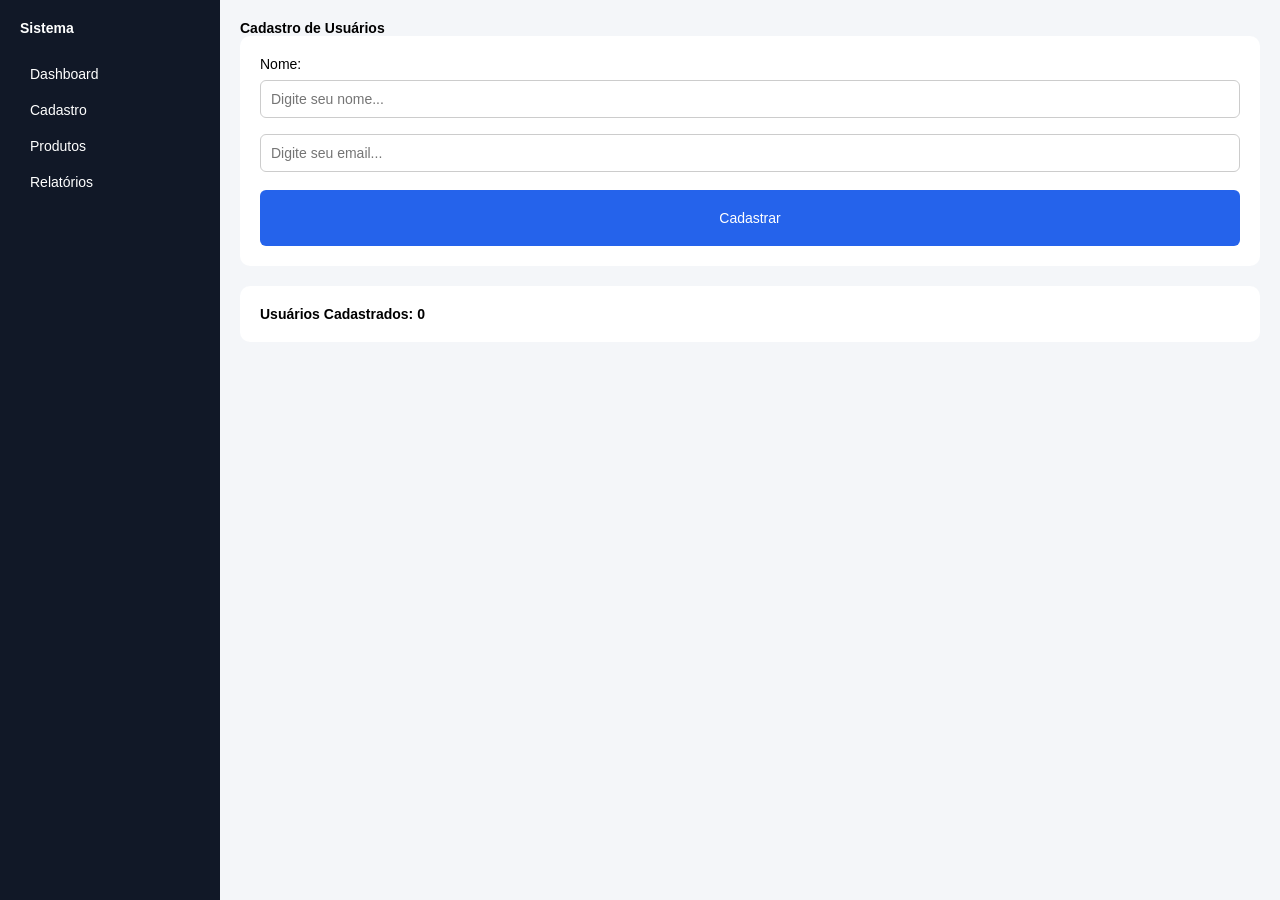
<file: Atividade/index.html>
<!DOCTYPE html>
<html lang="pt-br">
<head>
    <meta charset="UTF-8">
    <meta name="viewport" content="width=device-width, initial-scale=1.0">
    <title>Mini Sistema</title>
   <link rel="stylesheet" href="css/estilo.css">
</head>
<body>
    <div class="container">
        <aside class="sidebar">
            <h2>Sistema</h2>
            <a href="index.html">Dashboard</a>
            <a href="index.html">Cadastro</a>
            <a href="produtos.html">Produtos</a>
            <a href="#">Relatórios</a>
        </aside>

        <main class="content">
            <header>
                <h1>Cadastro de Usuários</h1>
            </header>


            <!-- FORMULARIO DE CADASTRO -->
            <section class="card">
                <form onsubmit="cadastrar(event)">
                    <label for="nome">Nome: </label>
                    <input type="text" name="nome" id="nome" placeholder="Digite seu nome...">
                    <input type="email" name="email" id="email" placeholder="Digite seu email...">

                    <button type="submit">Cadastrar</button>
                </form>
            </section>

            <!-- LISTA DE USUARIO CADASTRADOS -->
            <section class="card">
                <h1>Usuários Cadastrados: <span id="userCount">0</span></h1>
                <ul id="lista"></ul>
            </section>
        </main>
    </div>

    <script src="js/scripts.js"></script>
</body>
</html>
</file>
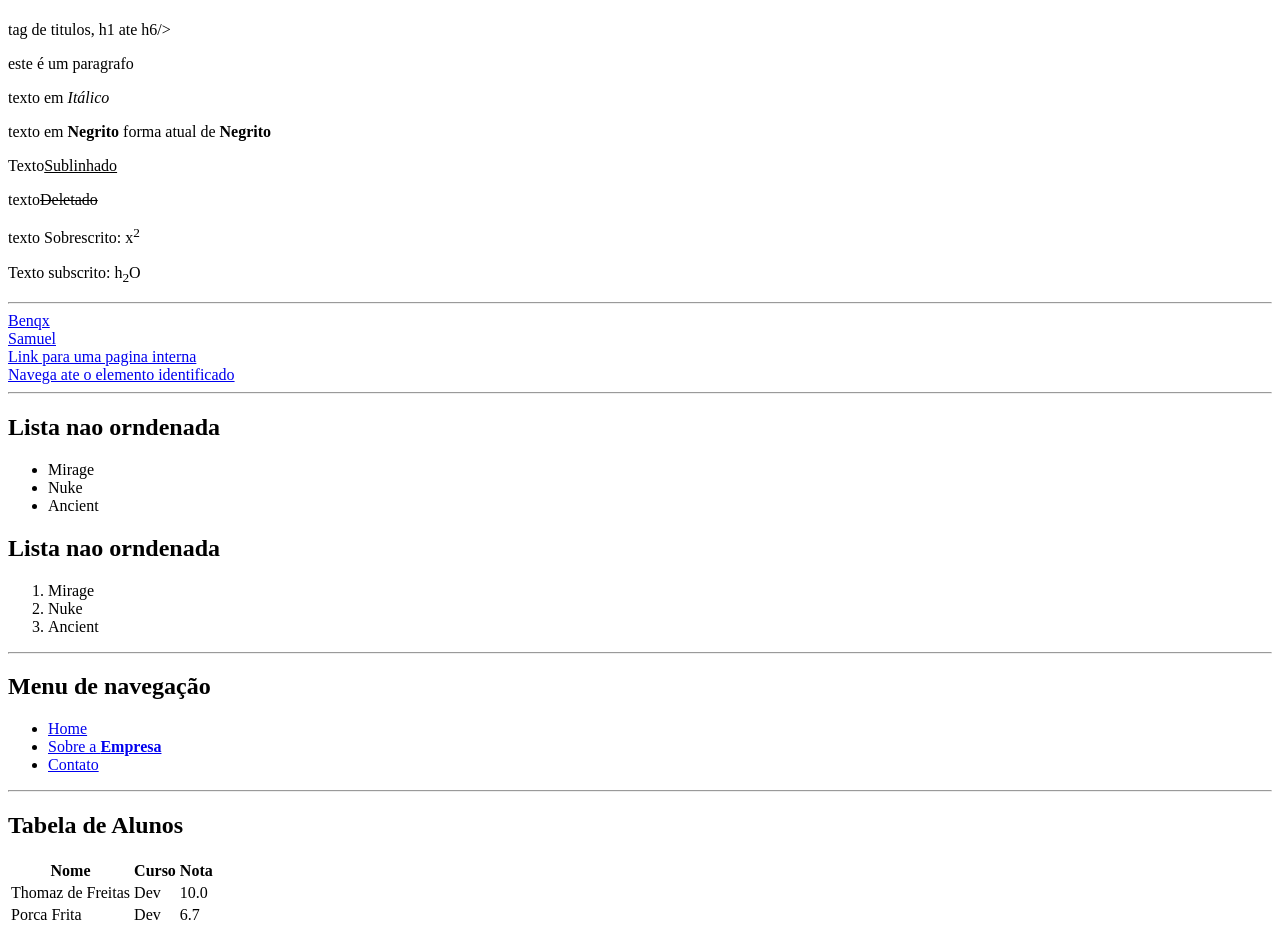
<file: html-basico/index.html>
<!DOCTYPE html>
<html lang="pt-br">

<head>
    <meta charset="UTF-8">
    <meta name="viewport" content="width=device-width, initial-scale=1.0">
    <title>HTML BASICO</title>
</head>

<body>

    <h1 id="id-elemento"></h1>tag de titulos, h1 ate h6/>
    <p> este é um paragrafo</p>
    <p>texto em <i>Itálico</i></p>
    <P>texto em <b>Negrito</b> forma atual de <strong>Negrito</strong></P>
    <P> Texto<U>Sublinhado</U></P>
    <P>texto<del>Deletado</del></de>
    </P>
    <P>texto Sobrescrito: x<sup>2</sup></P>
    <P>Texto subscrito: h<sub>2</sub>O</P>

    <hr />

    <a href="https://steamcommunity.com/profiles/76561199654397929" target="_blank">Benqx</a> <br />
    <a href="https://steamcommunity.com/id/mucal00damidia" target="_blank">Samuel</a> <br />
    <a href="minha_pagina.html">Link para uma pagina interna</a> <br />

    <a href="#id-elemento">Navega ate o elemento identificado</a> <br />

    <hr />

    <h2>Lista nao orndenada</h2>
    <ul>
        <li>Mirage</li>
        <li>Nuke</li>
        <li>Ancient</li>
    </ul>
    <h2>Lista nao orndenada</h2>
    <ol>
        <li>Mirage</li>
        <li>Nuke</li>
        <li>Ancient</li>
    </ol>

    <hr />

    <h2>Menu de navegação</h2>
    <ul>
        <li>
            <a href="#">Home</a>
        </li>
        <li>
            <a href="#">Sobre a <strong>Empresa</strong></a>
        </li>
        <li>
            <a href="contanto.html">Contato</a>
        </li>
    </ul>

    <hr />

    <h2>Tabela de Alunos</h2>
    <table>
        <thead></thead>
        <tr> <!-- <tr> Linha da tabela-->
            <th>Nome</th>
            <th>Curso</th>
            <th>Nota</th>

        </tr>
        </thead>
        <tbody>
        <tr>
            <td>Thomaz de Freitas</td>
            <td>Dev</td>
            <td>10.0</td>
        </tr>
        <tr>
            <td>Porca Frita</td>
            <td>Dev</td>
            <td>6.7</td>
        </tr>
        </tbody>
    </table>




</body>

</html>
</file>
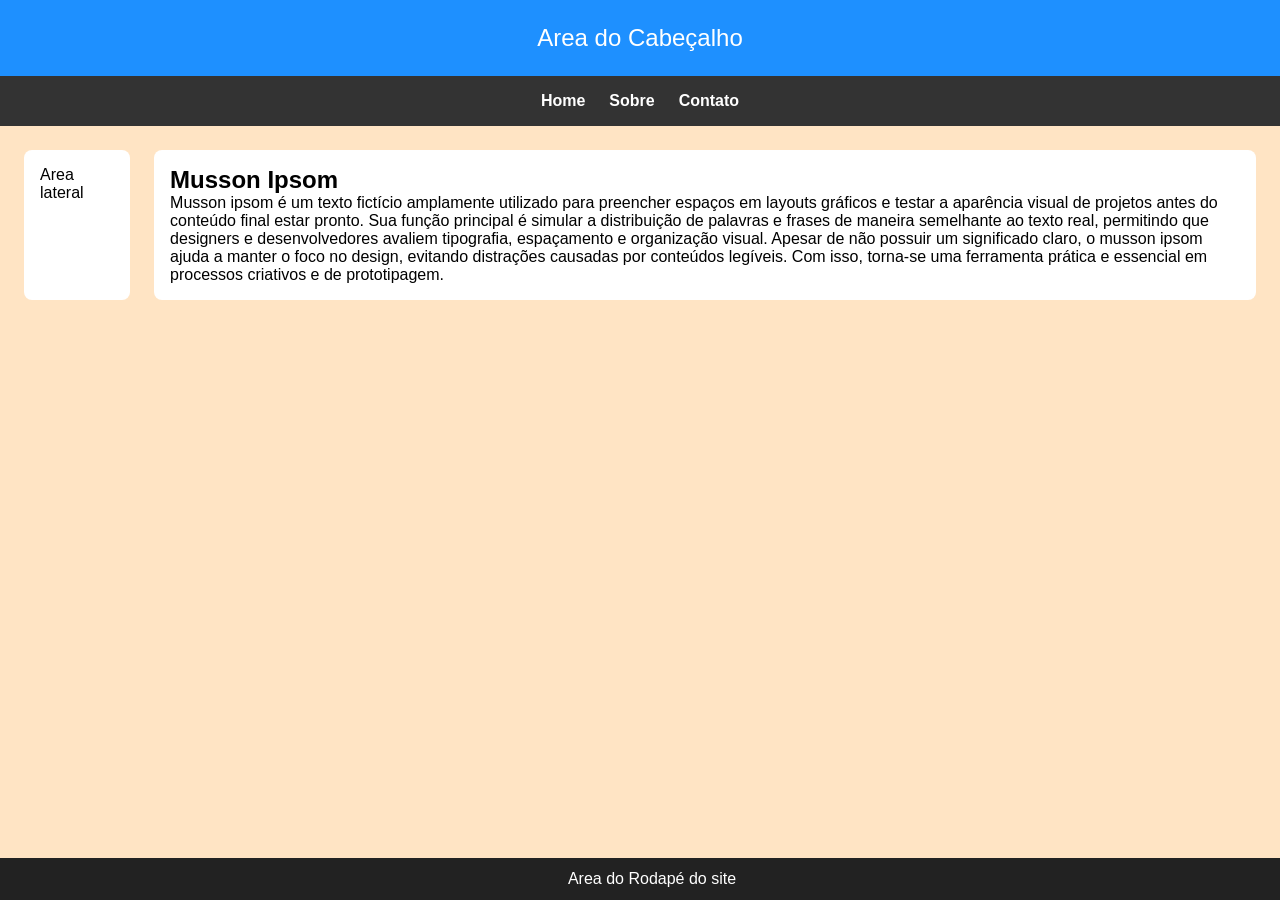
<file: html-intermediario/index.html>
<!DOCTYPE html>
<html lang="pt-br">
<head>
    <meta charset="UTF-8">
    <meta name="viewport" content="width=
    , initial-scale=1.0">
    <title>HTML INTERMEDIARIO</title>
    <link rel="stylesheet" href="CSS/estilos.css">
</head>
<body>
    <header>
        Area do Cabeçalho
    </header>
    <nav>
        <a href="#">Home</a>
        <a href="#">Sobre</a>
        <a href="#">Contato</a>
    </nav>

    <main>
        
        <aside>
            Area lateral
        </aside>
        <section>
            <h1>Musson Ipsom</h1>
            <p>Musson ipsom é um texto fictício amplamente utilizado para preencher espaços em layouts gráficos e testar a aparência visual de projetos antes do conteúdo final estar pronto. Sua função principal é simular a distribuição de palavras e frases de maneira semelhante ao texto real, permitindo que designers e desenvolvedores avaliem tipografia, espaçamento e organização visual. Apesar de não possuir um significado claro, o musson ipsom ajuda a manter o foco no design, evitando distrações causadas por conteúdos legíveis. Com isso, torna-se uma ferramenta prática e essencial em processos criativos e de prototipagem.</p>
        </section>
    </main>

    <footer>
        Area do Rodapé do site
    </footer>

    
</body>
</html>
</file>
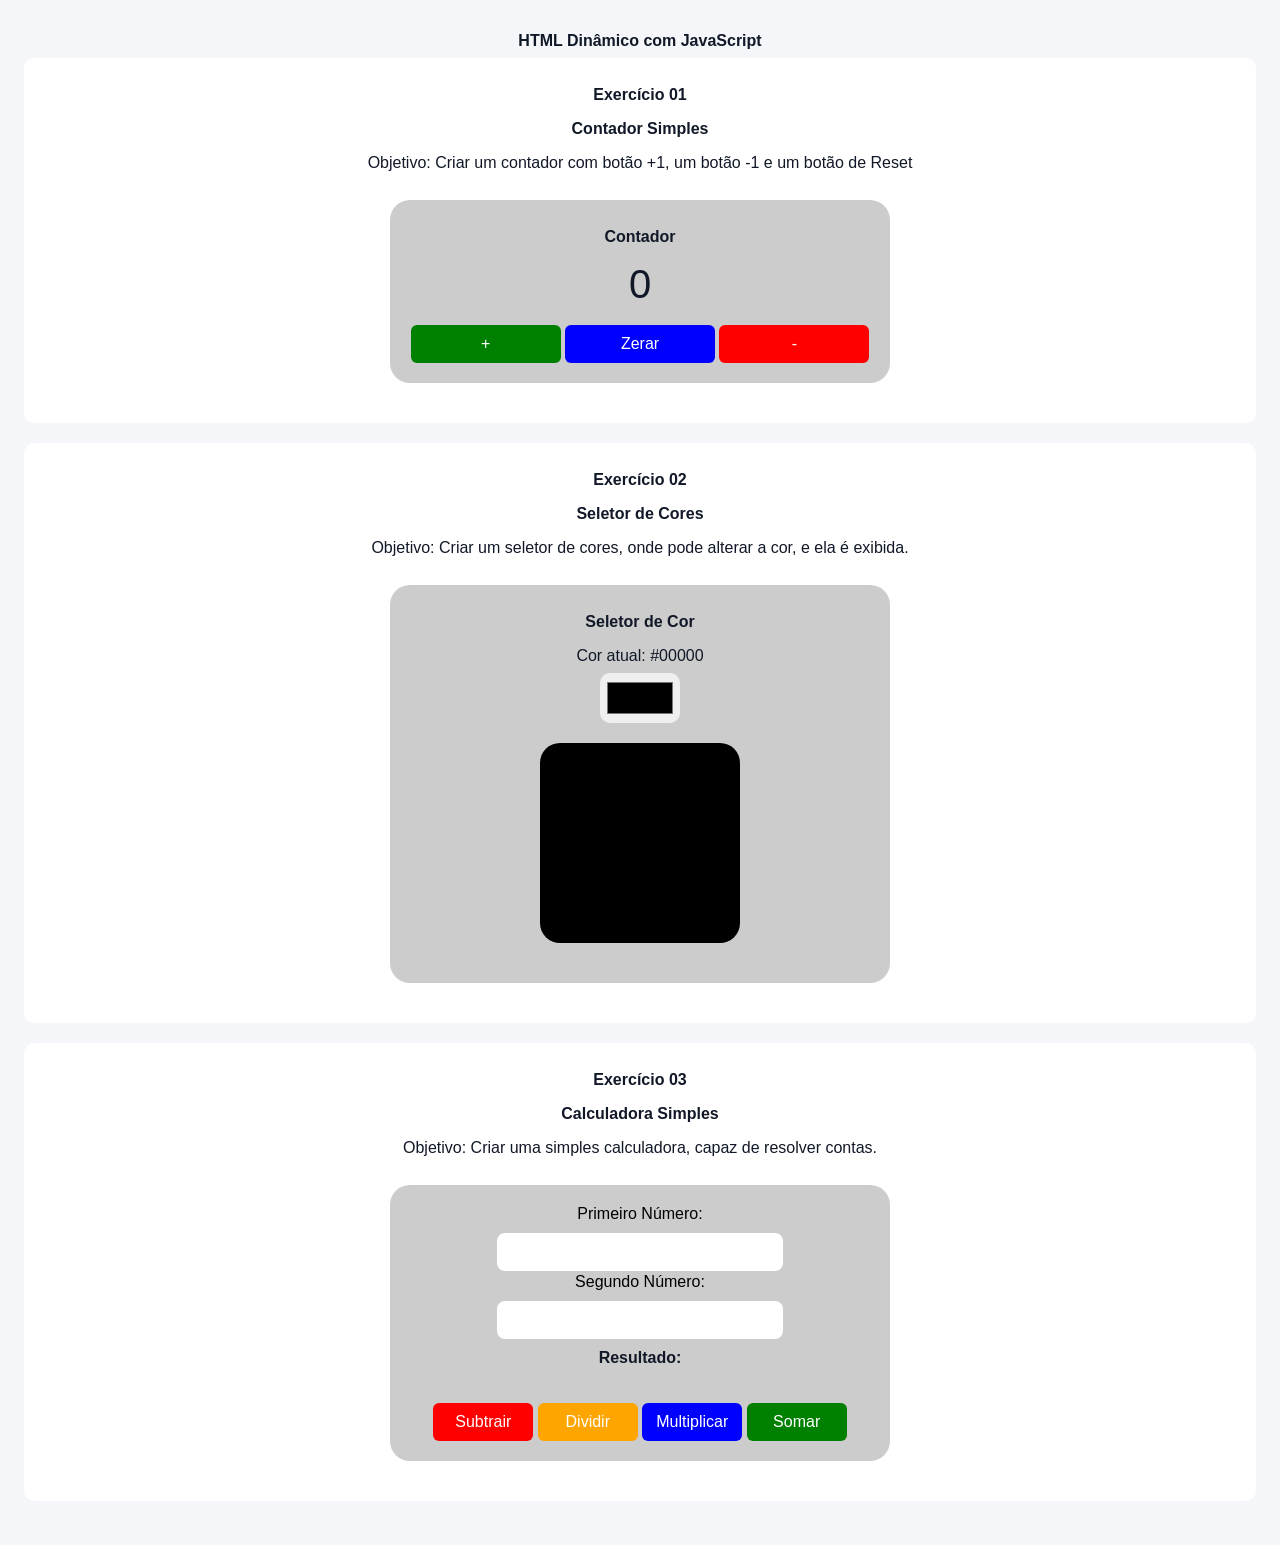
<file: Javascript/index.html>
<!DOCTYPE html>
<html lang="pt-br">
<head>
    <meta charset="UTF-8">
    <meta name="viewport" content="width=device-width, initial-scale=1.0">
    <title>JavaScript | HTML Dinâmico</title>
    <link rel="stylesheet" href="css/estilo.css">
</head>
<body>
    
    
    <h1>HTML Dinâmico com JavaScript</h1>
    <div class="card">
        <h2>Exercício 01</h2>
        <h3>Contador Simples</h3>
        <p><span>Objetivo:</span> Criar um contador com botão +1, um botão -1 e um botão de Reset</p>

        <div class="exercicio">
            <h3>Contador</h3>
            <p id="contador">0</p>
            <div class="grupo-botoes">
                <form>
                    <button onclick="ex01mais()" id="btn-mais">+</button>
                    <button onclick="ex01zerar()" id="btn-zerar">Zerar</button>
                    <button onclick="ex01menos()" id="btn-menos">-</button>
                </form>
            </div>
        </div>
    </div>
    <div class="card">
        <h2>Exercício 02</h2>
        <h3>Seletor de Cores</h3>
        <p>Objetivo: Criar um seletor de cores, onde pode alterar a cor, e ela é exibida.</p>
        <div class="exercicio">
            <h3>Seletor de Cor</h3>
            <p id="colorExib">Cor atual: #00000</p>
            <form action="get">
                <input oninput="atualizarSeletor(event)" type="color" placeholder="Selecione uma cor..." name="color02" id="color02">
            </form>
            <div id="colorpreview">
                <h1> </h1>
            </div>
        </div>
    </div>

    <div class="card">
        <h2>Exercício 03</h2>
        <h3>Calculadora Simples</h3>
        <p><span>Objetivo:</span> Criar uma simples calculadora, capaz de resolver contas.</p>
        <div class="exercicio">
            <form action="get">
                <label for="num1">Primeiro Número:</label>
                <input type="number" name="num1" id="num1">

                <br>
                <label for="num2">Segundo Número:</label>
                <input type="number" name="num2" id="num2">

                <br>

                <h2 id="resultado">Resultado:</h2>
                <br>
            </form>

            <div class="grupo-botoes">
                <button id="btn-subtrair" onclick="subtrair()">Subtrair</button>
                <button id="btn-dividir" onclick="dividir()">Dividir</button>
                <button id="btn-multiplicar" onclick="multiplicar()">Multiplicar</button>
                <button id="btn-somar" onclick="somar()">Somar</button>
            </div>
        </div>
    </div>

    <script src="js/scripts.js"></script>
</body>
</html>
</file>
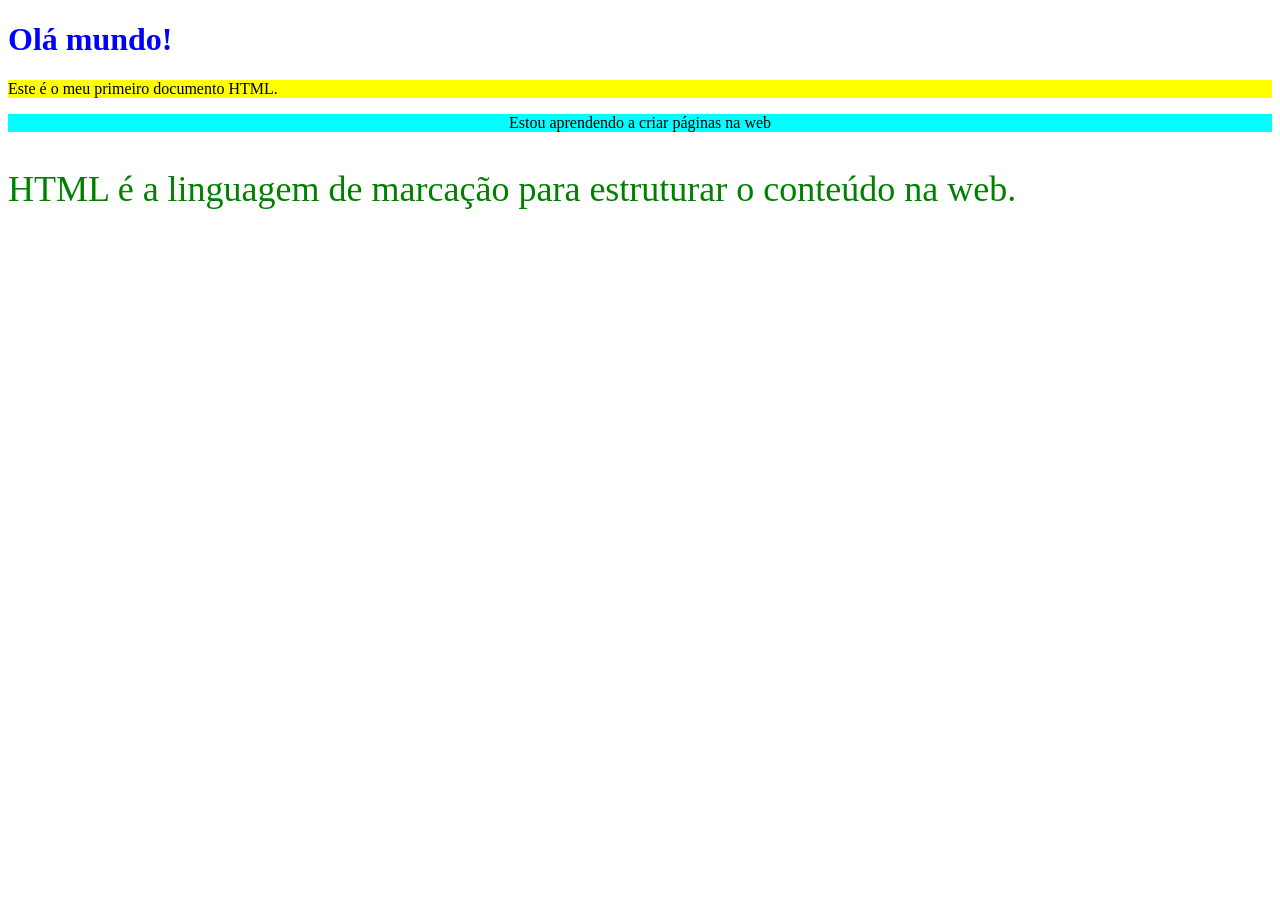
<file: Aula-02.html>
<!DOCTYPE html>
<html lang="pt-br">
<head>
    <meta charset="UTF-8">
    <meta name="viewport" content="width=device-width, initial-scale=1.0">
    <title>HTML | Aula 02</title>
</head>
<body>
    <h1 style="color: blue" >Olá mundo!</h1>
    <p style="background-color: yellow">Este é o meu primeiro documento HTML.</p>
    <p style="text-align:center; background-color: cyan">Estou aprendendo a criar páginas na web</p>
    <p style="font-size: 36px; color:green">HTML é a linguagem de marcação para estruturar o conteúdo na web. </p>
</body>
</html>
</file>
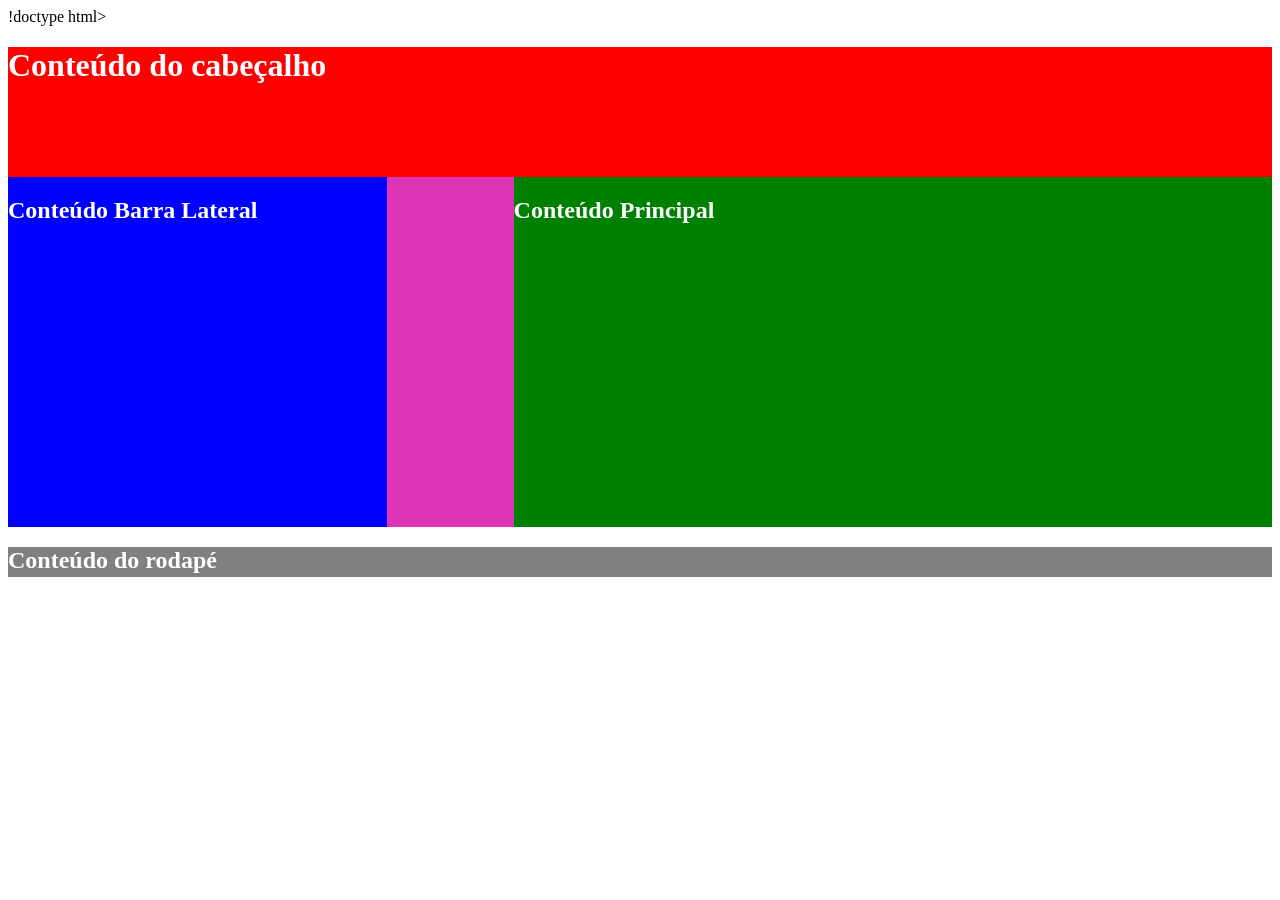
<file: Aula-03.html>
!doctype html>
<html lang="pt-br">
  <head>
    <meta charset="UTF-8" />
    <meta name="viewport" content="width=device-width, initial-scale=1.0" />
    <title>HTML | Aula 03</title>
    <style>
        .my-text {
        color: white
        }
    </style>
    <style>
        #header {
        background-color: red;
        height: 130px;

        }
        #main{
        background-color:#de35b7;
        height: 350px;
        }
        #aside {
        background-color: blue;
        height: 100%;
        width: 30%;
        float: left
        }
        #content {
        background-color: green;
        height: 100%;
        width: 60%;
        float: right;
        }
        #footer {
        background-color: gray; 
        height: 30px
        }
    </style>
  </head>
  <body>
    <div id="header">
      <!-- DIV: Divisão de conteúdo (Vermelho) -->
      <h1 class="my-text">Conteúdo do cabeçalho</h1>
    </div>
 


    <div id="main">
      <!-- DIV: Divisão de conteúdo (Rosa) -->
      <div
      id="aside"
      >
        <!-- DIV: Divisão de conteúdo (Azul) -->
        <h2 class="my-text">Conteúdo Barra Lateral</h2>
      </div>
      <div
      id="content"
      >
        <!-- DIV: Divisão de conteúdo (Verde) -->
        <h2 class="my-text">Conteúdo Principal</h2>
      </div>
    </div>

    <div id="footer">
      <!-- DIV: Divisão de conteúdo (Cinza) -->
      <h2 class="my-text">Conteúdo do rodapé</h2>
    </div>
  </body>
</html>
</file>
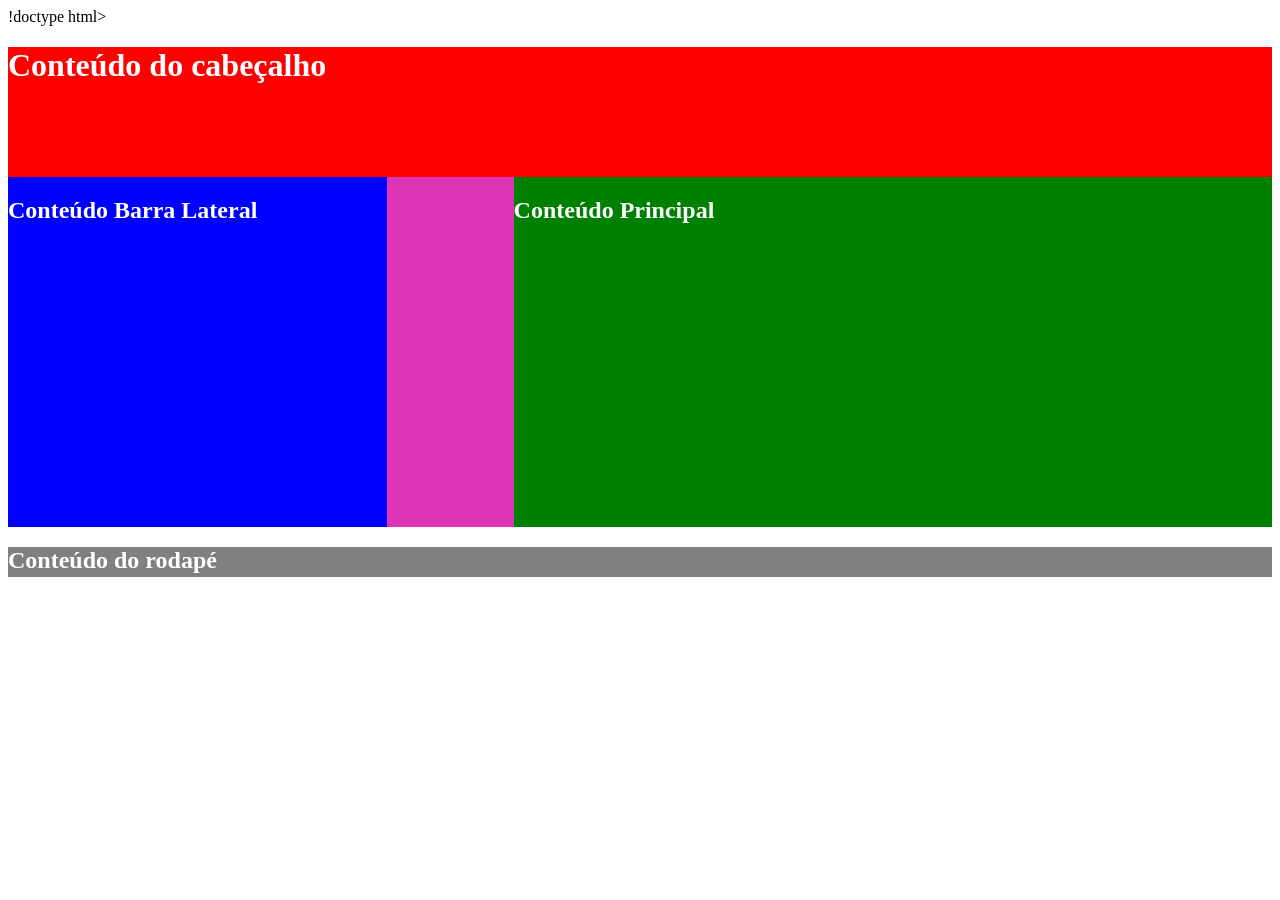
<file: Aula-04.html>
!doctype html>
<html lang="pt-br">
  <head>
    <meta charset="UTF-8" />
    <meta name="viewport" content="width=device-width, initial-scale=1.0" />
    <title>HTML | Aula 04</title>
    <link rel="stylesheet" href="estilos.css">

  </head>
  <body>
    <div id="header">
      <!-- DIV: Divisão de conteúdo (Vermelho) -->
      <h1 class="my-text">Conteúdo do cabeçalho</h1>
    </div>
 


    <div id="main">
      <!-- DIV: Divisão de conteúdo (Rosa) -->
      <div
      id="aside"
      >
        <!-- DIV: Divisão de conteúdo (Azul) -->
        <h2 class="my-text">Conteúdo Barra Lateral</h2>
      </div>
      <div
      id="content"
      >
        <!-- DIV: Divisão de conteúdo (Verde) -->
        <h2 class="my-text">Conteúdo Principal</h2>
      </div>
    </div>

    <div id="footer">
      <!-- DIV: Divisão de conteúdo (Cinza) -->
      <h2 class="my-text">Conteúdo do rodapé</h2>
    </div>
  </body>
</html>
</file>
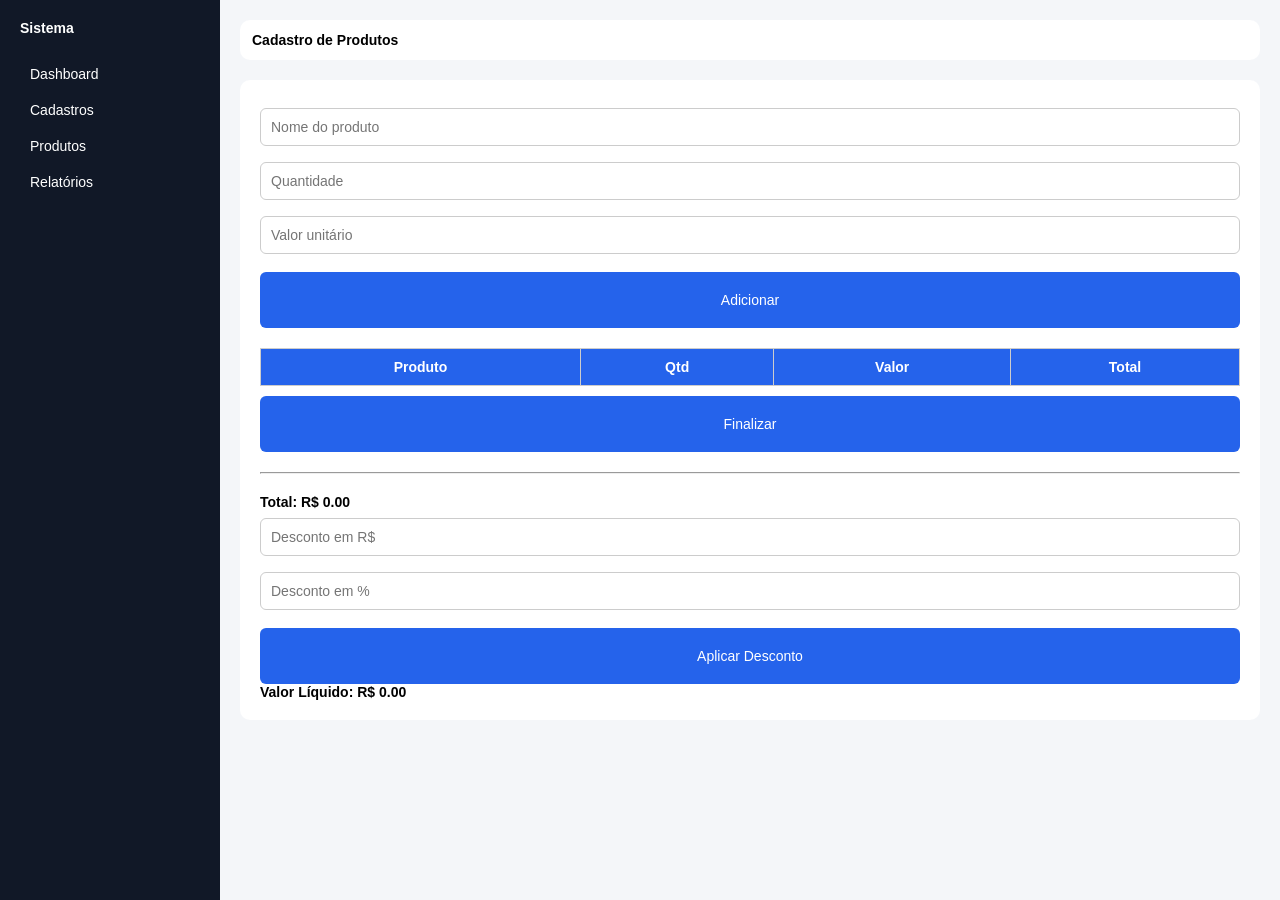
<file: Atividade/produtos.html>
<!doctype html>
<html lang="pt-br">
<head>
  <meta charset="UTF-8">
  <title>Produtos</title>
  <link rel="stylesheet" href="css/estilo.css">
</head>

<body>

<div class="container">

  <aside class="sidebar">
    <h2>Sistema</h2>
    <a href="index.html">Dashboard</a>
    <a href="index.html">Cadastros</a>
    <a href="produtos.html">Produtos</a>
    <a href="#">Relatórios</a>
  </aside>

  <main class="content">

    <header class="topbar">
      <h1>Cadastro de Produtos</h1>
    </header>

    <section class="card">

      <input
        type="text"
        id="produto"
        placeholder="Nome do produto">

      <input
        type="number"
        id="quantidade"
        placeholder="Quantidade">

      <input
        type="number"
        id="valor"
        placeholder="Valor unitário">

      <button onclick="adicionarProduto()">
        Adicionar
      </button>

      <table id="tabelaProdutos">
        <thead>
          <tr>
            <th>Produto</th>
            <th>Qtd</th>
            <th>Valor</th>
            <th>Total</th>
          </tr>
        </thead>

        <tbody></tbody>
      </table>

      <button onclick="finalizarCompra()">
        Finalizar
      </button>

      <hr>

      <h3>
        Total: R$
        <span id="total">0.00</span>
      </h3>

      <input
        type="number"
        id="descontoValor"
        placeholder="Desconto em R$">

      <input
        type="number"
        id="descontoPercentual"
        placeholder="Desconto em %">

      <button onclick="aplicarDesconto()">
        Aplicar Desconto
      </button>

      <h2>
        Valor Líquido:
        R$ <span id="valorLiquido">0.00</span>
      </h2>

    </section>

  </main>

</div>

<script src="js/scripts.js"></script>

</body>
</html>
</file>
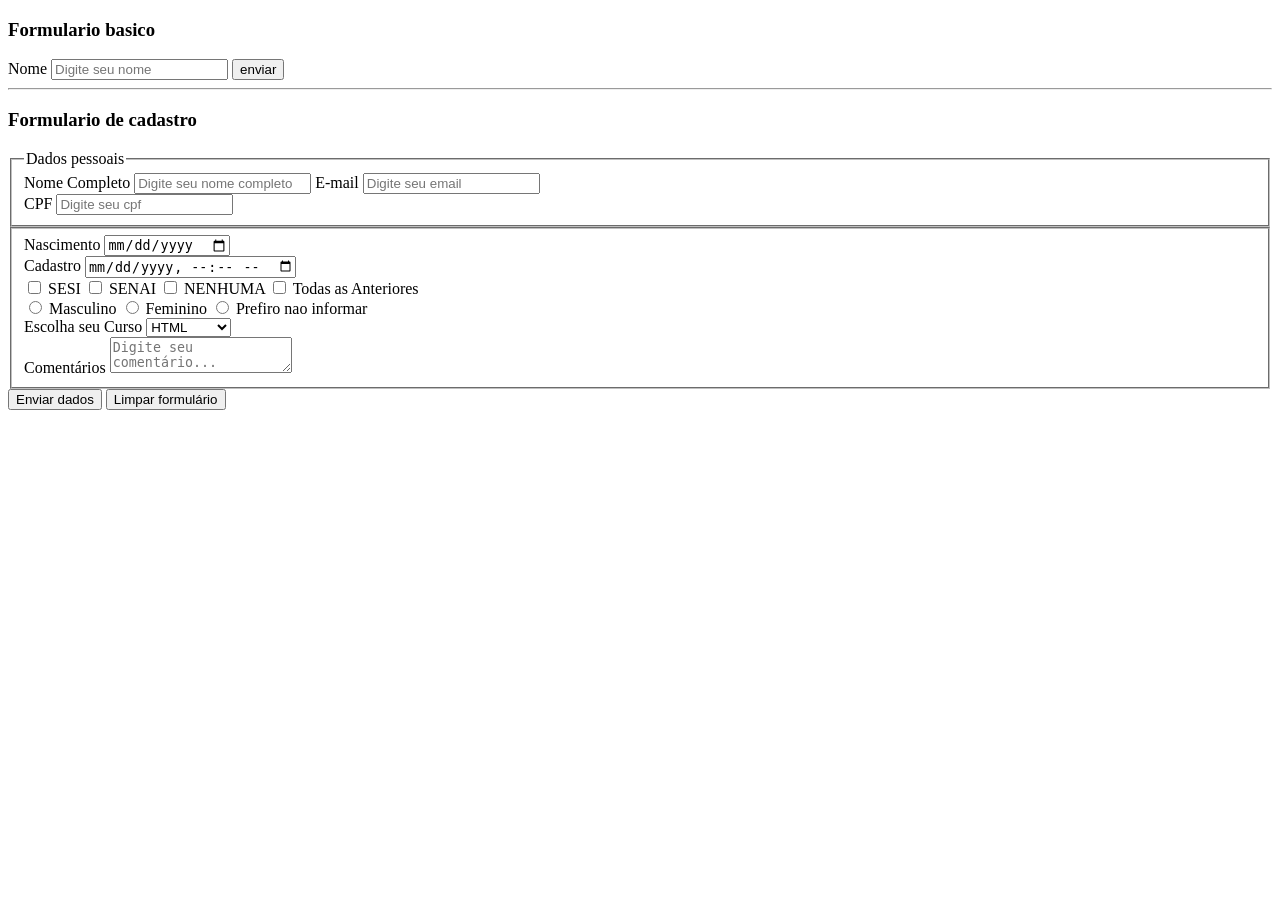
<file: html-basico/contanto.html>
<!DOCTYPE html>
<html lang="pt-br">
<head>
    <meta charset="UTF-8">
    <meta name="viewport" content="width=device-width, initial-scale=1.0">
    <title>Formulario de Contato</title>
</head>
<body>
    <h3>Formulario basico</h3>
    <form method="get" action="contanto.html">
        <label>Nome</label>
        <input type="text" placeholder="Digite seu nome" />

        <input type="submit" value="enviar"> <!-- botao de envio-->

    </form>

    <hr />

    <h3>Formulario de cadastro</h3>
    <form method="get" action="#">
        <fieldset>
            <legend>Dados pessoais</legend>

            <lable for="nomeCompleto">Nome Completo</lable>
            <input type="text" name="nomeCompleto" placeholder="Digite seu nome completo">
            <label for="email">E-mail</label>
            <input type="email" name="email" placeholder="Digite seu email" />
            <br />
            <label for="cpf">CPF</label>
            <input type="number" name="cpf" placeholder="Digite seu cpf" />
            <br />
            

            
        </fieldset>
        <fieldset>
             <label for="dataNascimento">Nascimento</label>
            <input type="date" name="data" placeholder="dataNascimento" />
            <br />

            <label for="dataCadastro">Cadastro</label>
            <input type="datetime-local" name="data" placeholder="dataCadastro" />
            <br />

            <input type="checkbox" name="escolaSesi" />
            <label for="escolaSesi">SESI</label>
            <input type="checkbox" name="escolaSenai" />
            <label for="escolaSenai">SENAI</label>
            <input type="checkbox" name="escola" />
            <label for="escola">NENHUMA</label>

            <input type="checkbox" name="todas">
            <label for="todas">Todas as Anteriores</label>
            <br />

           <input type="radio" name="sexo"/>
           <label for="sexo">Masculino</label>
            <input type="radio" name="sexo"/>
           <label for="sexo">Feminino</label>
            <input type="radio" name="sexo"/>
           <label for="sexo">Prefiro nao informar</label>
           <br />

           <label for="curso">Escolha seu Curso</label>
           <select name="curso">
            <option value="0">HTML</option>
            <option value="1">CSS</option>
            <option value="2">JavaScript</option>
           </select>

        <br />
        <label for="comentarios">Comentários</label>
           <textarea name="comentarios" placeholder="Digite seu comentário..."></textarea>



        </fieldset>
        <button type="submit">Enviar dados</button>
        <button type="reset">Limpar formulário</button>



        </form>

    
    
</body>
</html>
</file>
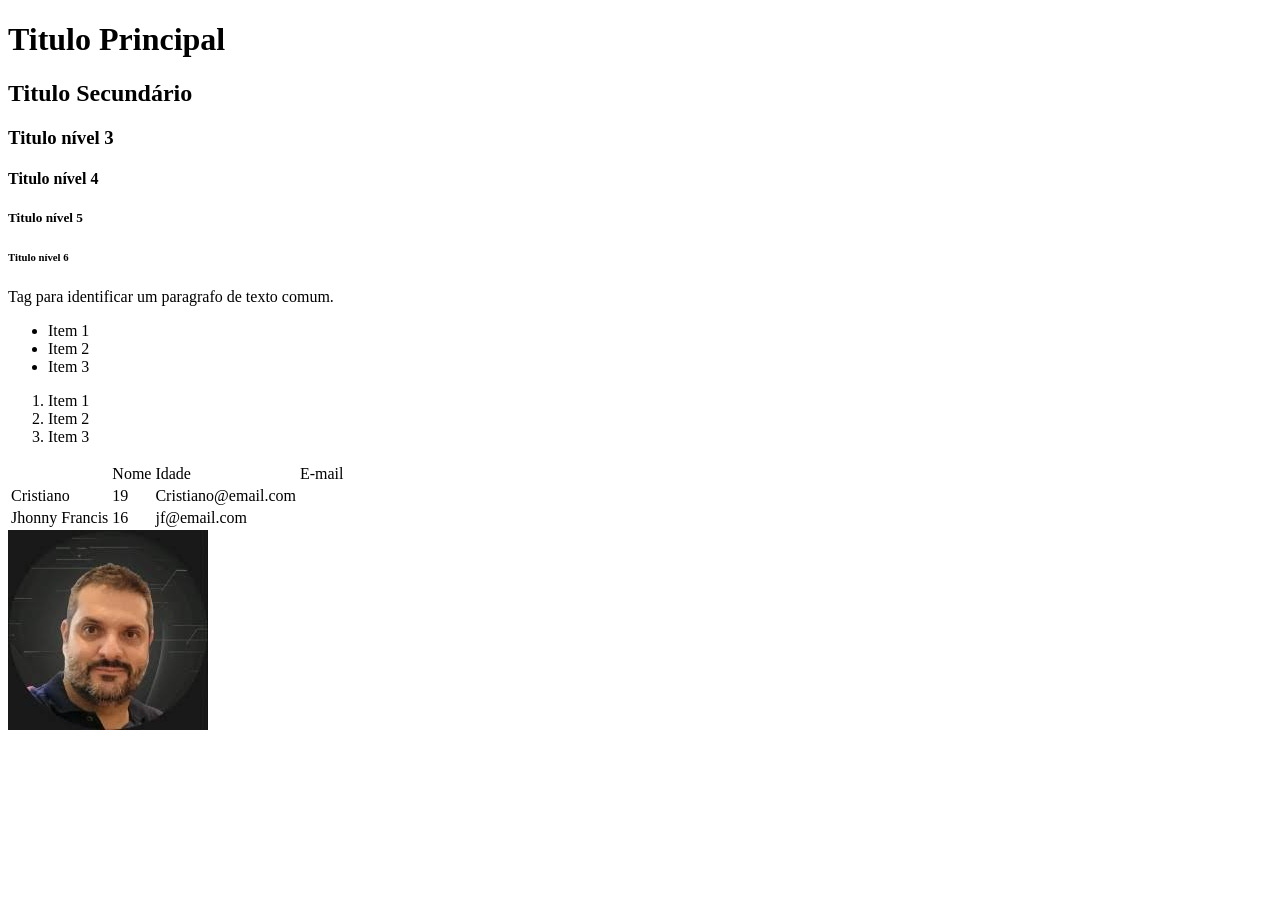
<file: HTML/aula-01.html>
<!DOCTYPE html>
<html lang="pt-br">

<head>
    <meta charset="UTF-8">
    <meta name="viewport" content="width=device-width, initial-scale=1.0">
    <title>Document</title>
</head>

<body>
    <!--Tag de Comentários -->
    <!--
        Tag's para textos
        Títulos: h1 até h6
    -->
    <h1>Titulo Principal</h1>
    <h2>Titulo Secundário</h2>
    <h3>Titulo nível 3</h3>
    <h4>Titulo nível 4</h4>
    <h5>Titulo nível 5</h5>
    <h6>Titulo nível 6</h6>

    <p>Tag para identificar um paragrafo de texto comum.</p>
    <!--tag para listas: não ordenadas-->
    <ul>
        <li>Item 1</li>
        <li>Item 2</li>
        <li>Item 3</li>
    </ul>

    <!--tag para listas: ordenadas-->
    <ol>
        <li>Item 1</li>
        <li>Item 2</li>
        <li>Item 3</li>
    </ol>

    <!-- TAG para Tabelas-->
    <table>
        <th>
            <td>Nome</td>
            <td>Idade</td>
            <td>E-mail</td>
        </th>

        <tr>
            <td>Cristiano</td>
            <td>19</td>
            <td>Cristiano@email.com</td>
        </tr>
        <tr>
            <td>Jhonny Francis</td>
            <td>16</td>
            <td>jf@email.com</td>
        </tr>
    </table>
    <img src="cris.jpeg"



</body>
</html>
</file>
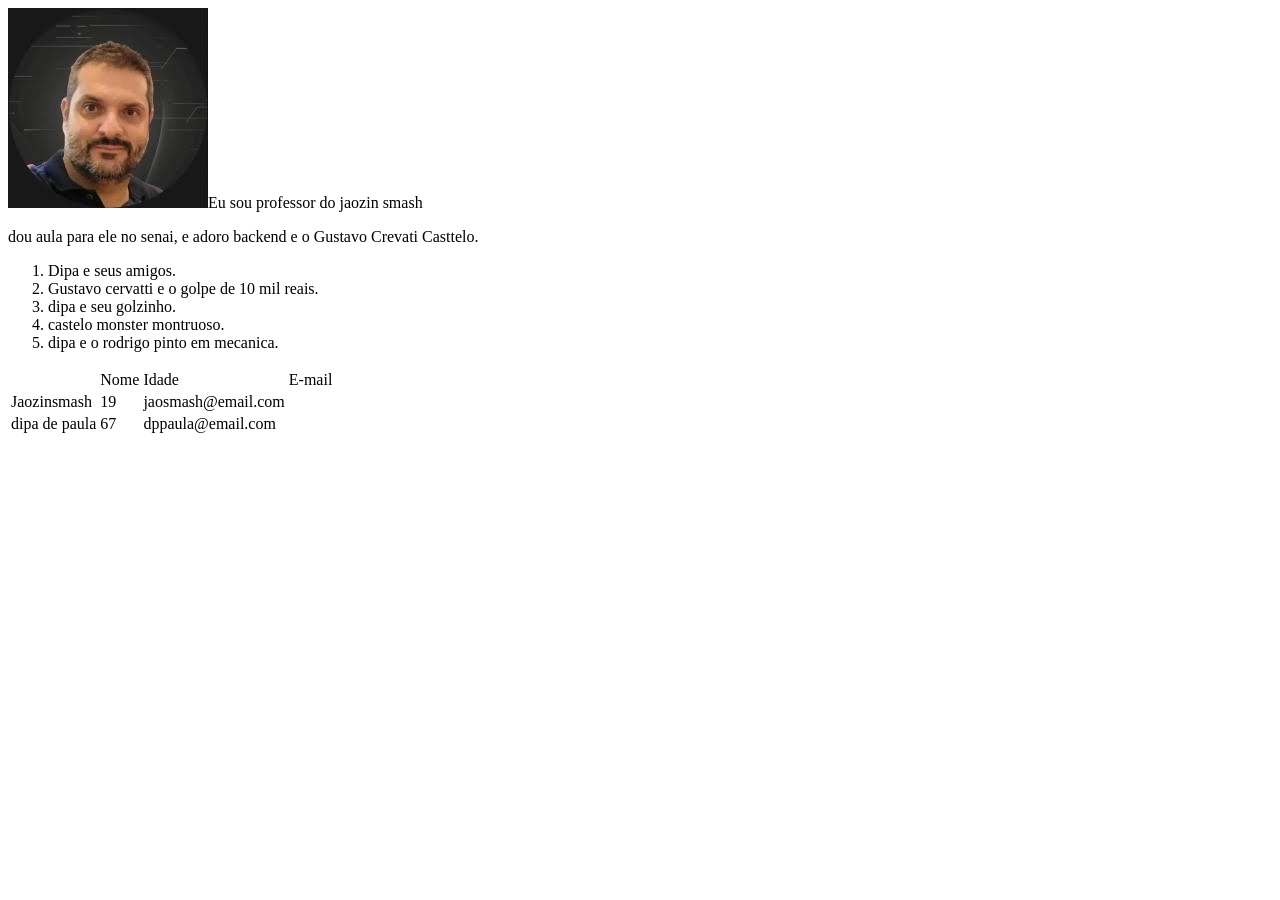
<file: HTML/perfil.html>
<!DOCTYPE html>
<html lang="en">
<head>
    <meta charset="UTF-8">
    <meta name="viewport" content="width=device-width, initial-scale=1.0">
    <title>Document</title>
</head>
<body>
     <img src="cris.jpeg"
     <h1>Eu sou professor do jaozin smash</h1>
     <p>dou aula para ele no senai, e adoro backend e o Gustavo Crevati Casttelo.</p>
     <ol>
        <li>Dipa e seus amigos.</li>
        <li>Gustavo cervatti e o golpe de 10 mil reais.</li>
        <li>dipa e seu golzinho.</li>
        <li>castelo monster montruoso.</li>
        <li>dipa e o rodrigo pinto em mecanica.</li>
     </ol>

     <table>
        <th>
            <td>Nome</td>
            <td>Idade</td>
            <td>E-mail</td>
        </th>

        <tr>
            <td>Jaozinsmash</td>
            <td>19</td>
            <td>jaosmash@email.com</td>
        </tr>
        <tr>
            <td>dipa de paula</td>
            <td>67</td>
            <td>dppaula@email.com</td>
        </tr>
    </table>
</body>
</html>
</file>
<file: Atividade/css/estilo.css>
* {
  margin: 0;
  padding: 0;
  box-sizing: border-box;
  font-size: 14px;
  font-family: "Segoe UI", Tahoma, Geneva, Verdana, sans-serif;
}

body {
  background-color: #f4f6f9;
}
.container {
  display: flex;
}

.sidebar {
  width: 220px;
  height: 100dvh;
  background-color: #111827;
  color: white;
  padding: 20px;
  position: fixed;
}
.sidebar h2 {
  margin-bottom: 20px;
}

.sidebar a {
  display: block;
  color: white;
  text-decoration: none;
  padding: 10px;
  border-radius: 6px;
  transition: 0.3s;
}

.sidebar a:hover {
  background-color: #2563eb;
}

.content {
  margin-left: 220px;
  padding: 20px;
  width: 100%;
}

.topbar {
  background-color: white;
  padding: 12px;
  border-radius: 10px;
  margin-bottom: 20px;
}

.card {
  background-color: white;
  padding: 20px;
  border-radius: 10px;
  margin-bottom: 20px;
}

input {
  width: 100%;
  padding: 10px;
  margin: 8px 0px;
  border: 1px solid #ccc;
  border-radius: 6px;
}

button {
  background-color: #2563eb;
  color: white;
  padding: 20px;
  width: 100%;
  border-radius: 6px;
  cursor: pointer;
  transition: 300ms;
  border: none;
  margin-top: 10px;
}
button:hover {
  background-color: #1d4ed8;
  transform: scale(1.02);
}

ul {
  list-style: none;
}

li {
  background-color: #f1f5f9;
  padding: 10px;
  margin-top: 8px;
  border-radius: 6px;
  transition: 0.5s;
}

li:hover {
  background-color: #e2e8f0;
  transform: translateX(5px);
}

table{
  width:100%;
  border-collapse: collapse;
  margin-top:20px;
}

th, td{
  border:1px solid #ccc;
  padding:10px;
  text-align:center;
}

th{
  background:#2563eb;
  color:white;
}

hr{
  margin:20px 0;
}
</file>
<file: html-intermediario/CSS/estilos.css>
* {
  margin: 0;
  padding: 0;
  box-sizing: 0;
}

body {
  font-size: 16px;
  font-family: "Segoe UI", Tahoma, Geneva, Verdana, sans-serif;
  height: 100dvh;
  width: 100%;
  background-color: bisque;
}
header {
  background-color: #1e90ff;
  color: #ffffff;
  padding: 24px;
  text-align: center;
  font-size: 24px;
}

/* MENU DE NAVEGAÇÃO */
nav {
  background-color: #333;
  display: flex;
  justify-content: center;
  gap: 24px;
  padding: 16px;
  position: sticky;
  top: 0;
  z-index: 1000
}
nav a {
  color: white;
  text-decoration: none;
  font-weight: bold;
  position: sticky;
}
nav a:hover {
  background-color: #1e90ff;
  font-style: italic;
  cursor: crosshair;
}

/* LEYOUT PRINCIPAL // LEIAUTE */

main {
  display: flex;
  gap: 24px;
  padding: 24px;
}
/* LATERAL */
aside {
  width: 25%;
  background-color: white;
  padding: 16px;
  border-radius: 8px;
}
/* CONTEUDO */
section {
    background-color: white;
    padding: 16px;
    border-radius: 8px;
}

/* RODAPÉ */
footer {
    background-color: #222;
    color: white;
    text-align: center;
    padding: 12px;
    position: fixed;
    bottom: 0;
    width: 100%;
}
</file>
<file: Javascript/css/estilo.css>
/* MODELO PADRÃO */
*{
    margin: 0;
    padding: 0;
    box-sizing: border-box;
    font-size: 16px;
    font-family: 'Segoe UI', Tahoma, Geneva, Verdana, sans-serif;
}

body{
    background-color: #f4f6f9;
    text-align: center;
    padding: 24px;
}

h1, h2, h3, p{
    color: #111827;
    padding: 8px;
    text-align: center;
    /* margin: 10px 0; */
}

button {
  /* background-color: #2563eb; */
  color: white;
  padding: 10px;
  width: 150px;
  border-radius: 6px;
  cursor: pointer;
  transition: 0.3s;
  border: none;
  margin-top: 10px;
}

button:hover {
  /* background-color: #1d4ed8; */
  transform: scale(1.02);
}
#btn-mais{
    background-color: green;
    width: 150px;
}
#btn-somar{
    background-color: green;
    width: 100px;
}
#btn-subtrair{
    background-color: red;
    width: 100px;
}
#btn-dividir{
    background-color: orange;
    width: 100px;
}
#btn-multiplicar{
    background-color: blue;
    width: 100px;
}

#btn-menos{
    background-color: red;
}
#btn-zerar{
    background-color: blue;
}

/* Inputs text e number com mesmo visual */
input[type="text"],
input[type="number"] {
    width: 80%;
    padding: 10px 12px;
    margin-top: 8px;

    border: 2px solid #ccc;
    border-radius: 10px;

    font-size: 16px;
    outline: none;
}

.exercicio{
    background-color: #ccc;
    border-radius: 20px;
    width: 500px;
    padding: 20px;
    margin: 20px auto;

    display: flex;
    flex-direction: column;
    align-items: center;   /* centraliza conteúdo */
    justify-content: center;
}

#contador{
    font-size: 40px;
}

.card{
    background-color: white;
    padding: 20px;
    border-radius: 10px;
    margin-bottom: 20px;

    display: flex;
    flex-direction: column;
    align-items: center;
}

#color02 {
    width: 80px;
    height: 50px;
    border: none;
    border-radius: 10px;
    cursor: pointer;
    padding: 5px;
}
#colorpreview{
    background-color: black;
    width: 200px;
    height: 200px;
    padding: 20px;
    margin: 20px;
    border-radius: 20px;
}
</file>
<file: estilos.css>
.my-text {
        color: white
        }
    
        #header {
        background-color: red;
        height: 130px;

        }
        #main{
        background-color:#de35b7;
        height: 350px;
        }
        #aside {
        background-color: blue;
        height: 100%;
        width: 30%;
        float: left
        }
        #content {
        background-color: green;
        height: 100%;
        width: 60%;
        float: right;
        }
        #footer {
        background-color: gray; 
        height: 30px
        }
</file>
